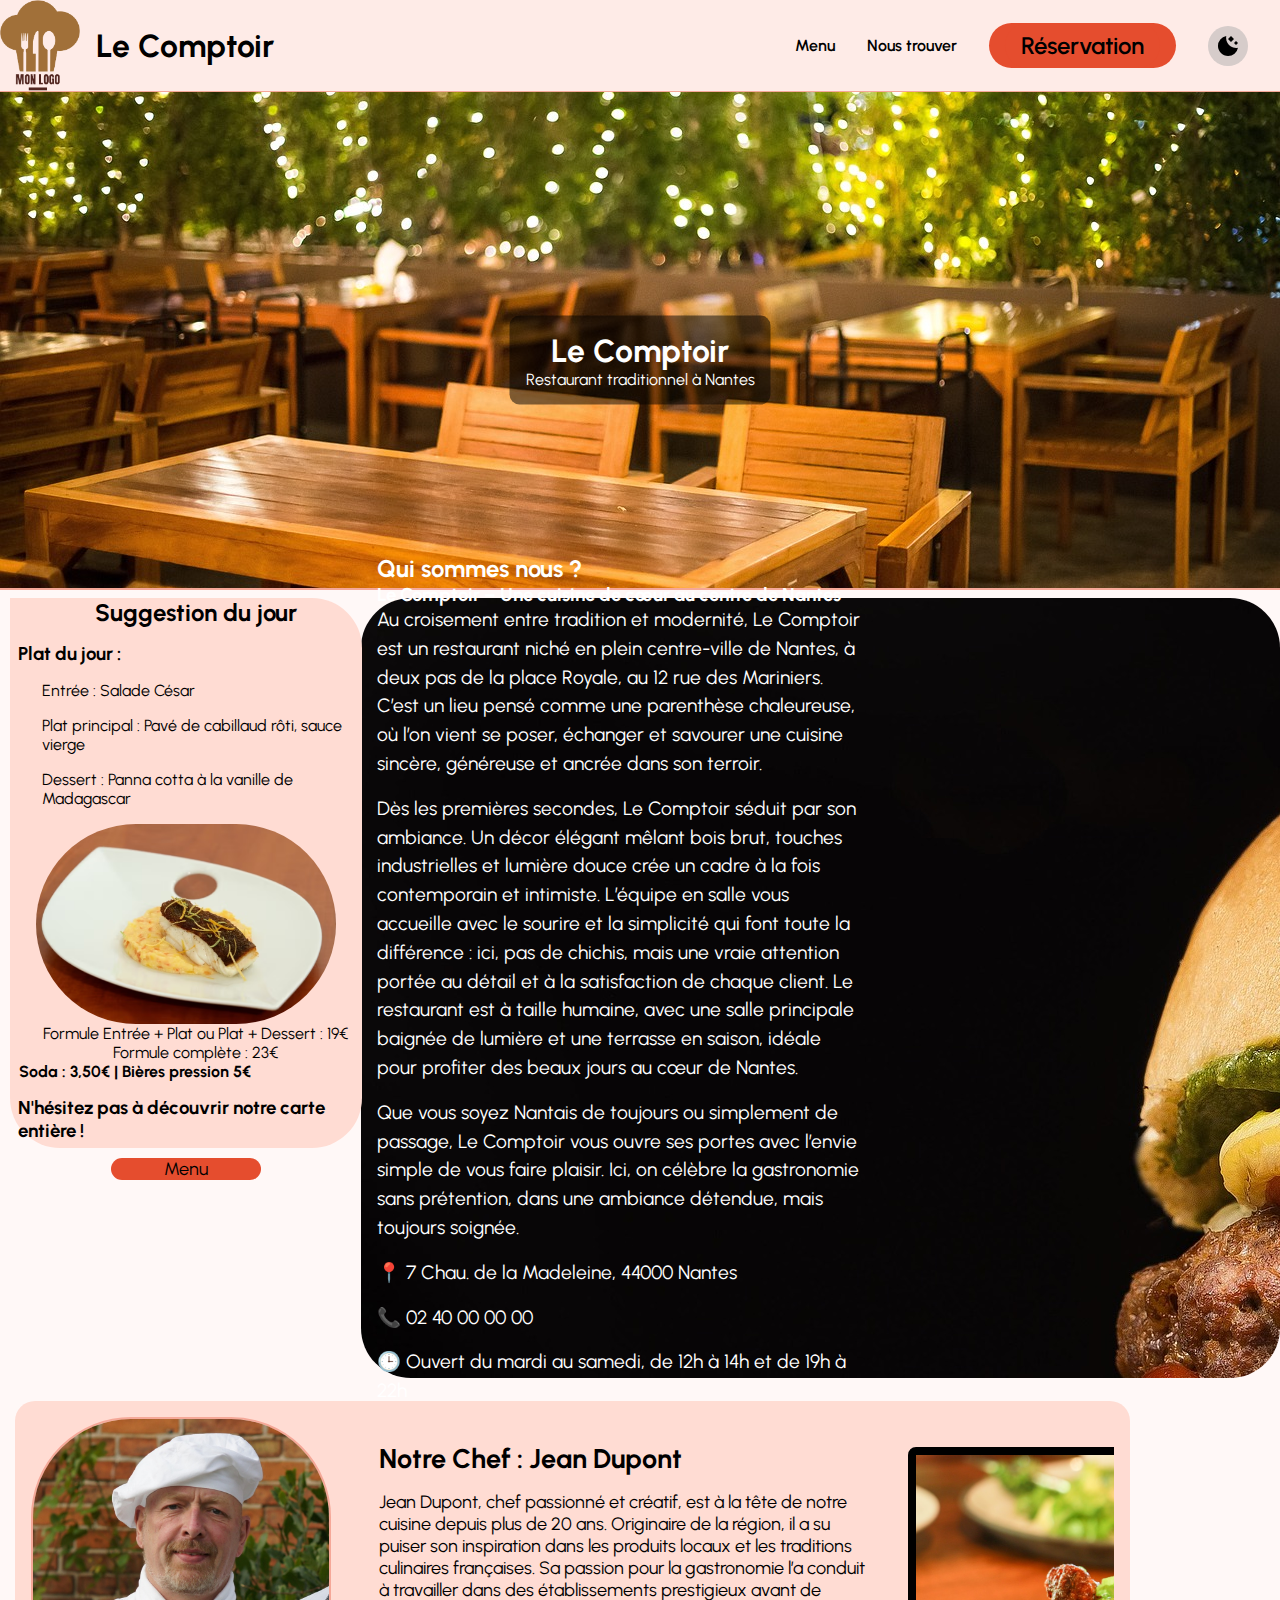
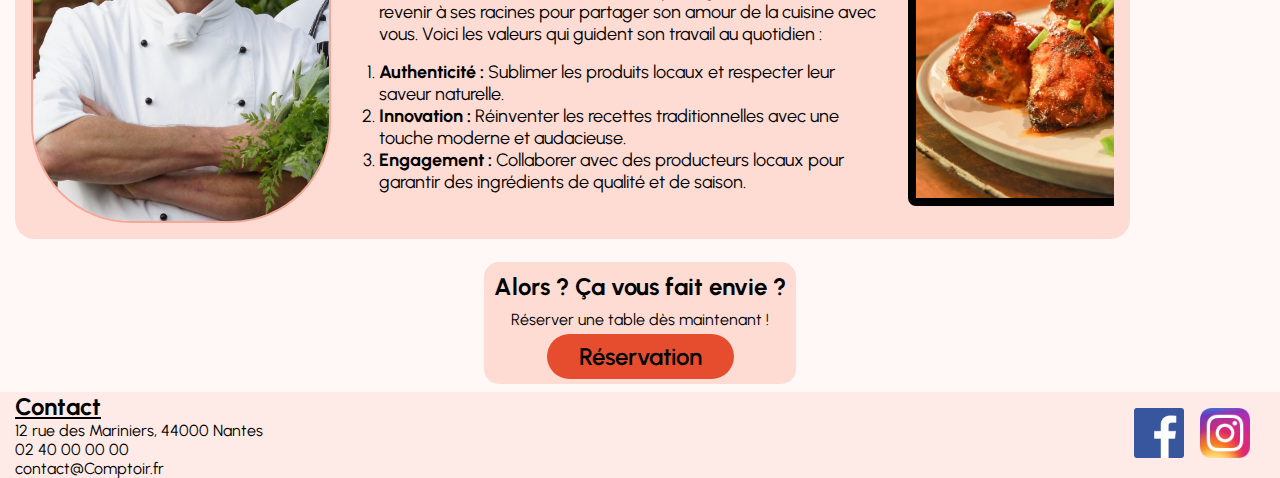
<file: index.html>
<!DOCTYPE html>
<html lang="fr">

<head>
    <meta charset="UTF-8">
    <link rel="stylesheet" href="./css/index_style.css">
    <script src="js/darkmode.js" defer></script>
    <link rel="preconnect" href="https://fonts.googleapis.com">
    <link rel="preconnect" href="https://fonts.gstatic.com" crossorigin>
    <link href="https://fonts.googleapis.com/css2?family=Urbanist:ital,wght@0,100..900;1,100..900&display=swap"
        rel="stylesheet">

    <meta name="viewport" content="width=device-width, initial-scale=1.0">
    <title>Index- Le Comptoir</title>
</head>

<body>
    <div class="grid">
        <header>
            <div class="navbar">
                <div class="burger" id="burger">&#9776;</div> <!-- Icône burger -->
                <ul class="nav-list" id="nav-list">
                    <!-- Éléments alignés à gauche -->
                    <li class="nav-items nav-left">
                        <a href="index.html"> <img alt="logo_resto" class="logo" src="img/logo.png" /></a>
                    </li>
                    <li class="nav-items nav-left">
                        <h1><a href="index.html">Le Comptoir</a></h1>
                    </li>
        
                    <!-- Éléments alignés à droite -->
                    <li class="nav-items">
                        <a href="menu.html">Menu</a>
                    </li>
                    <li class="nav-items">
                        <a href="find.html">Nous trouver</a>
                    </li>
                    <li class="nav-items">
                        <button class="btn-resa"><a href="resa.html">Réservation</a></button>
                    </li>
                    <li class="nav-items">
                        <button class="theme_switch" id="theme_switch">
                            <svg xmlns="http://www.w3.org/2000/svg" height="24px" viewBox="0 -960 960 960" width="24px" fill="#000000"><path d="M600-640 480-760l120-120 120 120-120 120Zm200 120-80-80 80-80 80 80-80 80ZM483-80q-84 0-157.5-32t-128-86.5Q143-253 111-326.5T79-484q0-146 93-257.5T409-880q-18 99 11 193.5T520-521q71 71 165.5 100T879-410q-26 144-138 237T483-80Z"/></svg>
                            <svg xmlns="http://www.w3.org/2000/svg" height="24px" viewBox="0 -960 960 960" width="24px" fill="#000000"><path d="M480-280q-83 0-141.5-58.5T280-480q0-83 58.5-141.5T480-680q83 0 141.5 58.5T680-480q0 83-58.5 141.5T480-280ZM200-440H40v-80h160v80Zm720 0H760v-80h160v80ZM440-760v-160h80v160h-80Zm0 720v-160h80v160h-80ZM256-650l-101-97 57-59 96 100-52 56Zm492 496-97-101 53-55 101 97-57 59Zm-98-550 97-101 59 57-100 96-56-52ZM154-212l101-97 55 53-97 101-59-57Z"/></svg>
                        </button>
                    </li>
                </ul>
            </div>
        
            <!-- Image de présentation du resto -->
            <div class="Image-Resto">
                <img alt="img-rest" class="img-resto" src="img/resto.jpg" />
                <div class="resto-text">
                    <h1>Le Comptoir</h1>
                    <p>Restaurant traditionnel à Nantes</p>
                </div>
            </div>
        </header>

        <main>
            <!-- Présentation (sur la droite) -->
            <h2>Qui sommes nous ?</h2>
            <h3>Le Comptoir – Une cuisine de cœur au centre de Nantes</h3>
            <p>Au croisement entre tradition et modernité, Le Comptoir est un restaurant niché en plein centre-ville de
                Nantes, à deux pas de la place Royale, au 12 rue des Mariniers. C’est un lieu pensé comme une parenthèse
                chaleureuse, où l’on vient se poser, échanger et savourer une cuisine sincère, généreuse et ancrée dans
                son terroir.</p>
            <p>Dès les premières secondes, Le Comptoir séduit par son ambiance. Un décor élégant mêlant bois brut,
                touches industrielles et lumière douce crée un cadre à la fois contemporain et intimiste. L’équipe en
                salle vous accueille avec le sourire et la simplicité qui font toute la différence : ici, pas de
                chichis, mais une vraie attention portée au détail et à la satisfaction de chaque client. Le restaurant
                est à taille humaine, avec une salle principale baignée de lumière et une terrasse en saison, idéale
                pour profiter des beaux jours au cœur de Nantes.</p>
            <p>Que vous soyez Nantais de toujours ou simplement de passage, Le Comptoir vous ouvre ses portes avec
                l’envie simple de vous faire plaisir. Ici, on célèbre la gastronomie sans prétention, dans une ambiance
                détendue, mais toujours soignée.</p>
            <p>📍 7 Chau. de la Madeleine, 44000 Nantes</p>
            <p>📞 02 40 00 00 00</p>
            <p>🕒 Ouvert du mardi au samedi, de 12h à 14h et de 19h à 22h</p>
        </main>

        <!-- Section suggestion du jour (à gauche) -->
        <div class="aside">
            <h2>Suggestion du jour</h2>
            <h3>Plat du jour :</h3>
            <ul>
                <li>Entrée : Salade César</li>
                <li>Plat principal : Pavé de cabillaud rôti, sauce vierge</li>
                <li>Dessert : Panna cotta à la vanille de Madagascar</li>
            </ul>
            <img alt="img_poisson" class="img_cabi" src="img/cabilllaut.png" />
            <p>Formule Entrée + Plat ou Plat + Dessert : 19€</p>
            <p>Formule complète : 23€</p>
            <h4>Soda : 3,50€ | Bières pression 5€</h4>
            <h3>N'hésitez pas à découvrir notre
                carte entière !</h3>
            <button class="btn-menu"><a href="menu.html">Menu</a></button>
            </div>

        <div class="chef">
            <!-- Section présentation du chef -->
            <img alt="img_chef" class="img-chef" src="img/chef.jpg" />
            <div class="chef-content">
                <h2>Notre Chef : Jean Dupont</h2>
                <p>Jean Dupont, chef passionné et créatif, est à la tête de notre cuisine depuis plus de 20 ans.
                    Originaire de la région, il a su puiser son inspiration dans les produits locaux et les traditions
                    culinaires françaises. Sa passion pour la gastronomie l’a conduit à travailler dans des
                    établissements prestigieux avant de revenir à ses racines pour partager son amour de la cuisine avec
                    vous. Voici les valeurs qui guident son travail au quotidien :</p>
                <ol>
                    <li><strong>Authenticité :</strong> Sublimer les produits locaux et respecter leur saveur naturelle.
                    </li>
                    <li><strong>Innovation :</strong> Réinventer les recettes traditionnelles avec une touche moderne et
                        audacieuse.</li>
                    <li><strong>Engagement :</strong> Collaborer avec des producteurs locaux pour garantir des
                        ingrédients de qualité et de saison.</li>
                </ol>
            </div>

            <!-- Slider photos repas -->
            <div id="slider">
                <figure>
                    <img alt="img_poulet" class="img_bouffe" src="img/poulet_slide.jpg" />
                    <img alt="img_boeuf" class="img_bouffe" src="img/boeuf_slide.jpg" />
                    <img alt="img_burger" class="img_bouffe" src="img/burger_slide.jpg" />
                    <img alt="img_pain" class="img_bouffe" src="img/pain_slide.jpg" />
                    <img alt="img_poulet" class="img_bouffe" src="img/poulet_slide.jpg" />
                </figure>
            </div>
        </div>


        <div class="envie">
            <h2> Alors ? Ça vous fait envie ?</h2>
            <p> Réserver une table dès maintenant !</p>
            <button class="btn-resa"><a href="resa.html">Réservation</a></button>

        </div>

        <!-- Footer -->
        <footer>
            <div class="foot-left">
                <h2 style="text-decoration: underline;"> Contact</h2>
                <p>12 rue des Mariniers, 44000 Nantes</p>
                <p>02 40 00 00 00</p>
                <p>contact@Comptoir.fr</p>
            </div>
            <div class="foot-right">
                <!-- Lien vers les réseaux sociaux (ouvre une nouvelle page) -->
                <ul class="social-media">
                    <li><a href="https://www.facebook.com/" target="_blank"><img alt="logo_fb" class="logo_social"
                                src="img/facebook.png" /></a></li>
                    <li><a href="https://www.instagram.com/" target="_blank"><img alt="logo_insta" class="logo_social"
                                src="img/instagram.png" /></a></li>
                </ul>
            </div>
        </footer>
    </div>
    <!-- Appel scripts JS pour la NavBar responsive -->
<script src="js/script.js"></script>
</body>
<!--Test Github-->
</html>
</file>
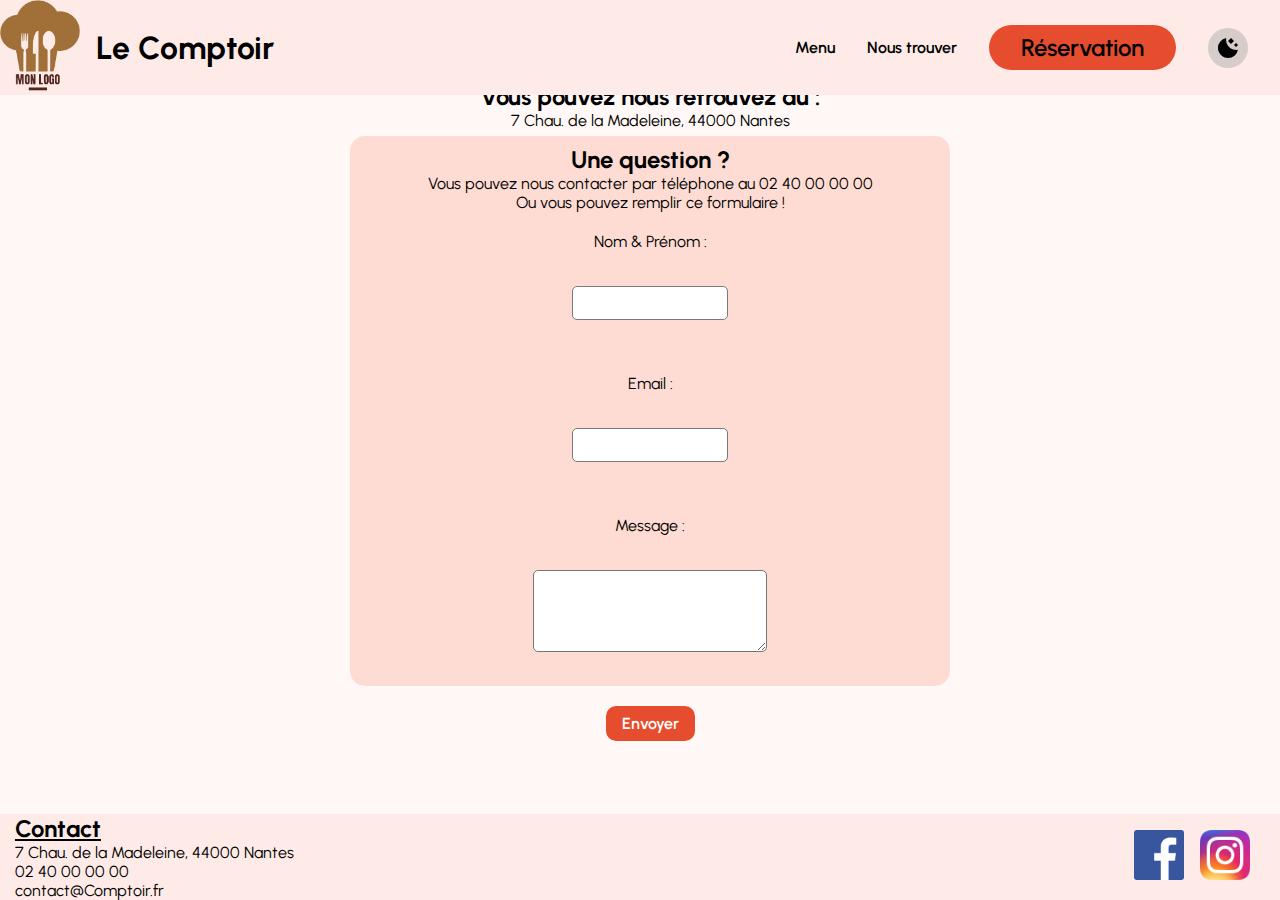
<file: find.html>
<!DOCTYPE html>
<html lang="fr">

<head>
    <meta charset="UTF-8">
    <link rel="stylesheet" href="./css/find_style.css">
    <script src="js/darkmode.js" defer></script>
    <link rel="preconnect" href="https://fonts.googleapis.com">
    <link rel="preconnect" href="https://fonts.gstatic.com" crossorigin>
    <link href="https://fonts.googleapis.com/css2?family=Urbanist:ital,wght@0,100..900;1,100..900&display=swap"
        rel="stylesheet">
    <meta name="viewport" content="width=device-width, initial-scale=1.0">
    <title>Nous trouver</title>
</head>

<body>
    <div class="grid">
        <header>
            <div class="navbar">
                <div class="burger" id="burger">&#9776;</div> <!-- Icône burger -->
                <ul class="nav-list" id="nav-list">
                    <!-- Éléments alignés à gauche -->
                    <li class="nav-items nav-left">
                        <a href="index.html"> <img alt="logo_resto" class="logo" src="img/logo.png" /></a>
                    </li>
                    <li class="nav-items nav-left">
                        <h1><a href="index.html">Le Comptoir</a></h1>
                    </li>

                    <!-- Éléments alignés à droite -->
                    <li class="nav-items">
                        <a href="menu.html">Menu</a>
                    </li>
                    <li class="nav-items">
                        <a href="find.html">Nous trouver</a>
                    </li>
                    <li class="nav-items">
                        <button class="btn-resa"><a href="resa.html">Réservation</a></button>
                    </li>
                    <li class="nav-items">
                        <button class="theme_switch" id="theme_switch">
                            <svg xmlns="http://www.w3.org/2000/svg" height="24px" viewBox="0 -960 960 960" width="24px" fill="#000000"><path d="M600-640 480-760l120-120 120 120-120 120Zm200 120-80-80 80-80 80 80-80 80ZM483-80q-84 0-157.5-32t-128-86.5Q143-253 111-326.5T79-484q0-146 93-257.5T409-880q-18 99 11 193.5T520-521q71 71 165.5 100T879-410q-26 144-138 237T483-80Z"/></svg>
                            <svg xmlns="http://www.w3.org/2000/svg" height="24px" viewBox="0 -960 960 960" width="24px" fill="#000000"><path d="M480-280q-83 0-141.5-58.5T280-480q0-83 58.5-141.5T480-680q83 0 141.5 58.5T680-480q0 83-58.5 141.5T480-280ZM200-440H40v-80h160v80Zm720 0H760v-80h160v80ZM440-760v-160h80v160h-80Zm0 720v-160h80v160h-80ZM256-650l-101-97 57-59 96 100-52 56Zm492 496-97-101 53-55 101 97-57 59Zm-98-550 97-101 59 57-100 96-56-52ZM154-212l101-97 55 53-97 101-59-57Z"/></svg>
                        </button>
                    </li>
                </ul>
            </div>
        </header>

        <main>
            <h1>Vous nous chercher ? </h1>
        </main>

        <div class="txt">
            <!-- Contact + formulaire question (à gauche) -->
            <h2>Vous pouvez nous retrouvez au :</h2>
            <p>7 Chau. de la Madeleine, 44000 Nantes</p>
            <h2 style="margin-top: 15px;">Une question ?</h2>
            <p>Vous pouvez nous contacter par téléphone au 02 40 00 00 00</p>
            <p>Ou vous pouvez remplir ce formulaire !</p>

            <form id="contact-form" autocomplete="on">
                <label for="name">Nom & Prénom :</label><br>
                <input type="text" id="name" name="name"><br><br>

                <label for="email">Email :</label><br>
                <input type="email" id="email" name="email"><br><br>

                <label for="message">Message :</label><br>
                <textarea id="message" name="message" rows="4" cols="50"></textarea><br><br>

                <input type="submit" value="Envoyer" id="submit">
            </form>

        </div>

        <div class="map">
            <!-- Carte Google Maps (à droite) -->
            <iframe
                src="https://www.google.com/maps/embed?pb=!1m18!1m12!1m3!1d2624.999123982679!2d-1.5586266849620987!3d47.21837197918468!2m3!1f0!2f0!3f0!3m2!1i1024!2i768!4f13.1!3m3!1m2!1s0x4805c6a8b8e9b5b7%3A0x4c9a6e5c8e5c8e5c!2s7%20Chau.%20de%20la%20Madeleine%2C%2044000%20Nantes!5e0!3m2!1sfr!2sfr!4v1631234567890"
                width="600" height="450" style="border-radius: 15px; border: 0;">
            </iframe>
        </div>



        <footer>
            <div class="foot-left">
                <h2 style="text-decoration: underline;"> Contact</h2>
                <p>7 Chau. de la Madeleine, 44000 Nantes</p>
                <p>02 40 00 00 00</p>
                <p>contact@Comptoir.fr</p>
            </div>
            <div class="foot-right">
                <ul class="social-media">
                    <li><a href="https://www.facebook.com/" target="_blank"><img alt="logo_fb" class="logo_social"
                                src="img/facebook.png" /></a></li>
                    <li><a href="https://www.instagram.com/" target="_blank"><img alt="logo_insta" class="logo_social"
                                src="img/instagram.png" /></a></li>
                </ul>
            </div>
        </footer>
    </div>
        <!-- Appel scripts JS pour la NavBar responsive -->
        <script src="js/script.js"></script>
</body>

</html>
</file>
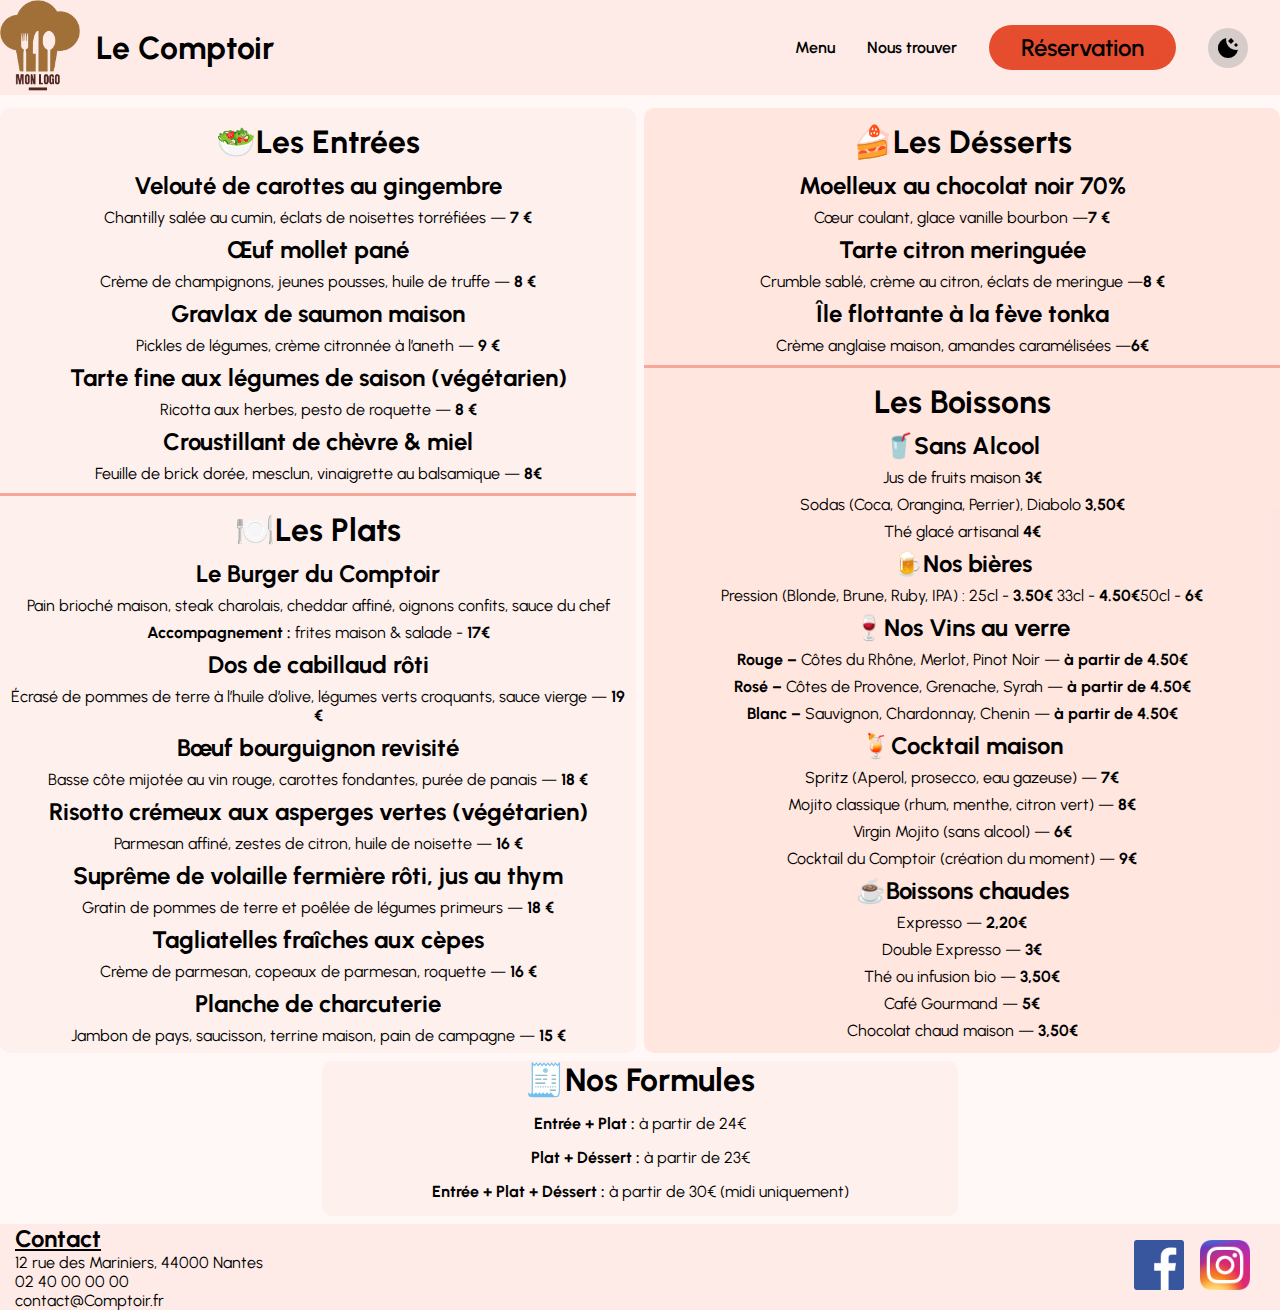
<file: menu.html>
<!DOCTYPE html>
<html lang="fr">

<head>
    <meta charset="UTF-8">
    <link rel="stylesheet" href="./css/menu_style.css">
    <script src="js/darkmode.js" defer></script>
    <link rel="preconnect" href="https://fonts.googleapis.com">
    <link rel="preconnect" href="https://fonts.gstatic.com" crossorigin>
    <link href="https://fonts.googleapis.com/css2?family=Urbanist:ital,wght@0,100..900;1,100..900&display=swap"
        rel="stylesheet">
    <meta name="viewport" content="width=device-width, initial-scale=1.0">
    <title>Menu</title>
</head>

<body>
    <div class="grid">
        <header>
            <div class="navbar">
                <div class="burger" id="burger">&#9776;</div> <!-- Icône burger -->
                <ul class="nav-list" id="nav-list">
                    <!-- Éléments alignés à gauche -->
                    <li class="nav-items nav-left">
                        <a href="index.html"> <img alt="logo_resto" class="logo" src="img/logo.png" /></a>
                    </li>
                    <li class="nav-items nav-left">
                        <h1><a href="index.html">Le Comptoir</a></h1>
                    </li>

                    <!-- Éléments alignés à droite -->
                    <li class="nav-items">
                        <a href="menu.html">Menu</a>
                    </li>
                    <li class="nav-items">
                        <a href="find.html">Nous trouver</a>
                    </li>
                    <li class="nav-items">
                        <button class="btn-resa"><a href="resa.html">Réservation</a></button>
                    </li>
                    <li class="nav-items">
                        <button class="theme_switch" id="theme_switch">
                            <svg xmlns="http://www.w3.org/2000/svg" height="24px" viewBox="0 -960 960 960" width="24px"
                                fill="#000000">
                                <path
                                    d="M600-640 480-760l120-120 120 120-120 120Zm200 120-80-80 80-80 80 80-80 80ZM483-80q-84 0-157.5-32t-128-86.5Q143-253 111-326.5T79-484q0-146 93-257.5T409-880q-18 99 11 193.5T520-521q71 71 165.5 100T879-410q-26 144-138 237T483-80Z" />
                            </svg>
                            <svg xmlns="http://www.w3.org/2000/svg" height="24px" viewBox="0 -960 960 960" width="24px"
                                fill="#000000">
                                <path
                                    d="M480-280q-83 0-141.5-58.5T280-480q0-83 58.5-141.5T480-680q83 0 141.5 58.5T680-480q0 83-58.5 141.5T480-280ZM200-440H40v-80h160v80Zm720 0H760v-80h160v80ZM440-760v-160h80v160h-80Zm0 720v-160h80v160h-80ZM256-650l-101-97 57-59 96 100-52 56Zm492 496-97-101 53-55 101 97-57 59Zm-98-550 97-101 59 57-100 96-56-52ZM154-212l101-97 55 53-97 101-59-57Z" />
                            </svg>
                        </button>
                    </li>
                </ul>
            </div>
        </header>

        <div class="menu1">
            <h1>🥗Les Entrées</h1>
            <h2>Velouté de carottes au gingembre</h2>
            <p>Chantilly salée au cumin, éclats de noisettes torréfiées — <b>7 €</b></p>
            <h2>Œuf mollet pané</h2>
            <p>Crème de champignons, jeunes pousses, huile de truffe — <b>8 €</b></p>
            <h2>Gravlax de saumon maison</h2>
            <p>Pickles de légumes, crème citronnée à l’aneth — <b>9 €</b></p>
            <h2>Tarte fine aux légumes de saison (végétarien)</h2>
            <p>Ricotta aux herbes, pesto de roquette — <b>8 €</b></p>
            <h2>Croustillant de chèvre & miel</h2>
            <p>Feuille de brick dorée, mesclun, vinaigrette au balsamique — <b>8€</b></p>

            <hr />

            <h1>🍽️Les Plats</h1>
            <h2>Le Burger du Comptoir</h2>
            <p>Pain brioché maison, steak charolais, cheddar affiné, oignons confits, sauce du chef</p>
            <p><b>Accompagnement :</b> frites maison & salade - <b>17€</b></p>
            <h2>Dos de cabillaud rôti</h2>
            <p>Écrasé de pommes de terre à l’huile d’olive, légumes verts croquants, sauce vierge — <b>19 €</b></p>
            <h2>Bœuf bourguignon revisité</h2>
            <p>Basse côte mijotée au vin rouge, carottes fondantes, purée de panais — <b>18 €</b></p>
            <h2>Risotto crémeux aux asperges vertes (végétarien)</h2>
            <p>Parmesan affiné, zestes de citron, huile de noisette — <b>16 €</b></p>
            <h2>Suprême de volaille fermière rôti, jus au thym</h2>
            <p>Gratin de pommes de terre et poêlée de légumes primeurs — <b>18 €</b></p>
            <h2>Tagliatelles fraîches aux cèpes</h2>
            <p>Crème de parmesan, copeaux de parmesan, roquette — <b>16 €</b></p>
            <h2>Planche de charcuterie</h2>
            <p>Jambon de pays, saucisson, terrine maison, pain de campagne — <b>15 €</b></p>

        </div>


        <div class="menu2">
            <h1>🍰Les Désserts</h1>
            <h2>Moelleux au chocolat noir 70%</h2>
            <p>Cœur coulant, glace vanille bourbon —<b>7 €</b></p>
            <h2>Tarte citron meringuée</h2>
            <p>Crumble sablé, crème au citron, éclats de meringue —<b>8 €</b></p>
            <h2>Île flottante à la fève tonka</h2>
            <p>Crème anglaise maison, amandes caramélisées —<b>6€</b></p>


            <hr />

            <h1>Les Boissons</h1>
            <h2>🥤Sans Alcool</h2>
            <p>Jus de fruits maison <b>3€</b> </p>
            <p>Sodas (Coca, Orangina, Perrier), Diabolo <b>3,50€</b></p>
            <p>Thé glacé artisanal <b>4€</b></p>
            <h2>🍺Nos bières</h2>
            <p>Pression (Blonde, Brune, Ruby, IPA) : 25cl -<b> 3.50€ </b> 33cl - <b> 4.50€</b>50cl - <b>6€</b></p>
            <h2>🍷Nos Vins au verre</h2>
            <p><b>Rouge –</b> Côtes du Rhône, Merlot, Pinot Noir —<b> à partir de 4.50€</b></p>
            <p><b>Rosé –</b> Côtes de Provence, Grenache, Syrah —<b> à partir de 4.50€</b></p>
            <p><b>Blanc –</b> Sauvignon, Chardonnay, Chenin —<b> à partir de 4.50€</b></p>
            <h2>🍹Cocktail maison</h2>
            <p>Spritz (Aperol, prosecco, eau gazeuse) — <b> 7€</b></p>
            <p>Mojito classique (rhum, menthe, citron vert) — <b> 8€</b></p>
            <p>Virgin Mojito (sans alcool) — <b> 6€</b></p>
            <p>Cocktail du Comptoir (création du moment) — <b>9€</b></p>
            <h2>☕Boissons chaudes</h2>
            <p>Expresso — <b>2,20€</b></p>
            <p>Double Expresso — <b>3€</b></p>
            <p>Thé ou infusion bio — <b>3,50€</b></p>
            <p>Café Gourmand — <b> 5€</b></p>
            <p>Chocolat chaud maison — <b>3,50€</b></p>
        </div>

        <div class="form">
            <h1>🧾Nos Formules</h1>
            <p><b>Entrée + Plat :</b> à partir de 24€</p>
            <p><b>Plat + Déssert :</b> à partir de 23€</p>
            <p><b>Entrée + Plat + Déssert :</b> à partir de 30€ (midi uniquement)</p>

        </div>

        <footer>
            <div class="foot-left">
                <h2 style="text-decoration: underline;"> Contact</h2>
                <p>12 rue des Mariniers, 44000 Nantes</p>
                <p>02 40 00 00 00</p>
                <p>contact@Comptoir.fr</p>
            </div>
            <div class="foot-right">
                <ul class="social-media">
                    <li><a href="https://www.facebook.com/" target="_blank"><img alt="logo_fb" class="logo_social"
                                src="img/facebook.png" /></a></li>
                    <li><a href="https://www.instagram.com/" target="_blank"><img alt="logo_insta" class="logo_social"
                                src="img/instagram.png" /></a></li>
                </ul>
            </div>
        </footer>
    </div>
    <!-- Appel scripts JS pour la NavBar responsive -->
    <script src="js/script.js"></script>
</body>

</html>
</file>
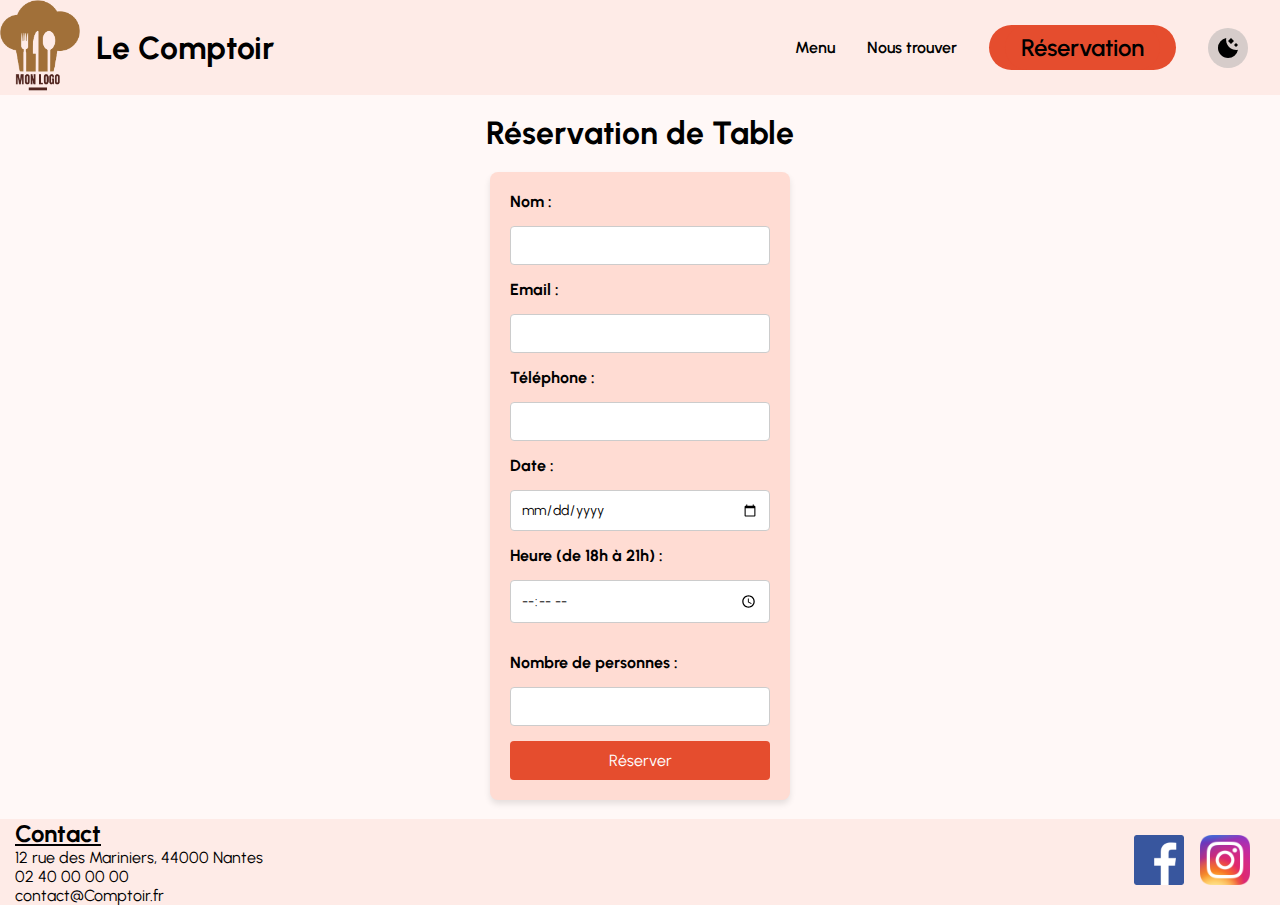
<file: resa.html>
<!DOCTYPE html>
<html lang="fr">

<head>
    <meta charset="UTF-8">
    <link rel="stylesheet" href="./css/resa_style.css">
    <script src="js/darkmode.js" defer></script>
    <meta name="viewport" content="width=device-width, initial-scale=1.0">
    <link rel="preconnect" href="https://fonts.googleapis.com">
    <link rel="preconnect" href="https://fonts.gstatic.com" crossorigin>
    <link href="https://fonts.googleapis.com/css2?family=Urbanist:ital,wght@0,100..900;1,100..900&display=swap"
        rel="stylesheet">
    <title>Réservation</title>
</head>

<body>
    <div class="grid">
        <header>
            <!-- NavBar -->
            <div class='navbar'>
                <div class="burger" id="burger">&#9776;</div> <!-- Icône burger -->
                <ul class="nav-list" id="nav-list">
                    <!-- Éléments alignés à gauche -->
                    <li class="nav-items nav-left">
                        <a href="index.html"> <img alt="logo_resto" class="logo" src="img/logo.png" /></a>
                    </li>
                    <li class="nav-items nav-left">
                        <h1><a href="index.html">Le Comptoir</a></h1>
                    </li>

                    <!-- Éléments alignés à droite -->
                    <li class="nav-items">
                        <a href="menu.html">Menu</a>
                    </li>
                    <li class="nav-items">
                        <a href="find.html">Nous trouver</a>
                    </li>
                    <li class="nav-items">
                        <button class="btn-resa"><a href="resa.html">Réservation</a></button>
                    </li>
                    <li class="nav-items">
                        <button class="theme_switch" id="theme_switch">
                            <svg xmlns="http://www.w3.org/2000/svg" height="24px" viewBox="0 -960 960 960" width="24px" fill="#000000"><path d="M600-640 480-760l120-120 120 120-120 120Zm200 120-80-80 80-80 80 80-80 80ZM483-80q-84 0-157.5-32t-128-86.5Q143-253 111-326.5T79-484q0-146 93-257.5T409-880q-18 99 11 193.5T520-521q71 71 165.5 100T879-410q-26 144-138 237T483-80Z"/></svg>
                            <svg xmlns="http://www.w3.org/2000/svg" height="24px" viewBox="0 -960 960 960" width="24px" fill="#000000"><path d="M480-280q-83 0-141.5-58.5T280-480q0-83 58.5-141.5T480-680q83 0 141.5 58.5T680-480q0 83-58.5 141.5T480-280ZM200-440H40v-80h160v80Zm720 0H760v-80h160v80ZM440-760v-160h80v160h-80Zm0 720v-160h80v160h-80ZM256-650l-101-97 57-59 96 100-52 56Zm492 496-97-101 53-55 101 97-57 59Zm-98-550 97-101 59 57-100 96-56-52ZM154-212l101-97 55 53-97 101-59-57Z"/></svg>
                        </button>
                    </li>
                </ul>
            </div>
        </header>

        <main>
            <!-- Formulaire de réservation-->
            <h1>Réservation de Table</h1>
            <form class="reservation-form" id="resa-form"> 
                <label for="name">Nom :</label>
                <input type="text" id="name" name="name" required>

                <label for="email">Email :</label>
                <input type="email" id="email" name="email" required>

                <label for="phone">Téléphone :</label>
                <input type="tel" id="phone" name="phone" required>

                <label for="date">Date :</label>
                <input type="date" id="date" name="date" required>

                <label for="time">Heure (de 18h à 21h) :</label>
                <input id="time" type="time" name="time" min="18:00" max="21:00" required />
                <span class="validite"></span>

                <label for="guests">Nombre de personnes :</label>
                <input type="number" id="guests" name="guests" min="1" required>

                <button type="submit" id="submit">Réserver</button>
            </form>

        </main>

        <footer>
            <div class="foot-left">
                <h2 style="text-decoration: underline;"> Contact</h2>
                <p>12 rue des Mariniers, 44000 Nantes</p>
                <p>02 40 00 00 00</p>
                <p>contact@Comptoir.fr</p>
            </div>
            <div class="foot-right">
                <ul class="social-media">
                    <li><a href="https://www.facebook.com/" target="_blank"><img alt="logo_fb" class="logo_social"
                                src="img/facebook.png" /></a></li>
                    <li><a href="https://www.instagram.com/" target="_blank"><img alt="logo_insta" class="logo_social"
                                src="img/instagram.png" /></a></li>
                </ul>
            </div>
        </footer>
    </div>
    <!-- Appel du fichier JS pour pop-up-->
    <script src="js/script.js"></script>
</body>

</html>
</file>
<file: css/index_style.css>
* {
    margin: 0;
    padding: 0;
    max-width: 100vw;
    box-sizing: border-box;
    font-family: "Urbanist", sans-serif;
}

:root{
    --base_color:#FFF8F7;
    --variant_color:#FEEBE7;
    --color_second_variant:#FFDCD3;
    --color_text: black;
    --color_btn: #E54D2E;
    --color_hover:#EC8E7B;
    --color_bordure:#F5A898;
    --color_noir_trans:rgba(173, 173, 173, 0.5);
}

.dark_mode{
    --base_color:#1F1513;
    --variant_color:#4E1511;
    --color_second_variant:#5E1C16;
    --color_text: white;
    --color_btn: #E54D2E;
    --color_hover:#EC8E7B;
    --color_bordure:#853A2D;
    --color_noir_trans:rgba(0, 0, 0, 0.5);
}


/* GLOBAL: pour toutes les images */
img {
    max-width: 100%;
    height: auto;
    display: block;
}

body {
    background-color: var(--base_color);
    padding-top: 90px;
    overflow-x: hidden; /* Empêche le scroll horizontal */
}

.grid {
    display: grid;
    gap: 0.5rem;
    grid-template-rows: auto 1fr auto; /* Le contenu principal (1fr) prend tout l'espace disponible */
    grid-template-areas:
        'header header header'
        'sidebar main main'
        'chef chef chef'
        'envie envie envie'
        'footer footer footer';
    min-height: 100vh; /* La grille occupe toute la hauteur de la fenêtre */
}

/*Header + Navbar*/
header {
    grid-area: header;
    background-color: var(--variant_color);
    text-align: center;
    position: static;
    width: 100%;
    margin: 0;
}

.logo {
    width: 80px;
    height: auto;
}


header a, header img {

   background-color: var(--variant_color);
}


.nav-list {
    font-style: normal;
    font-weight: 600;
    font-size: 1rem;
    background-color: var(--variant_color);
    display: flex;
    justify-content: flex-end;
    align-items: center;
    font-variation-settings: "wdth" 100;
    list-style: none;
    position: fixed; /* Change la position en fixed */
    top: 0; /* Fixe la navbar en haut de la page */
    left: 0; /* Fixe la navbar au bord gauche */
    width: 100%; /* S'assure que la navbar occupe toute la largeur */
    z-index: 1000; /* Assure que la navbar reste au-dessus des autres éléments */
}

.nav-items {
    list-style: none;
    margin-right: 2rem;

}

.nav-left {
    margin-right: 1rem; /* Ajoute un espace entre les éléments de gauche */
}

.nav-items:nth-child(3) {
    margin-left: auto; /* Pousse les éléments suivants à droite */
}

.nav-items a {
    text-decoration: none;
    color: var(--color_text);

}

.nav-items a:hover {
    color: var(--color_hover); /* Change la couleur au survol */
}


.btn-resa, .btn-resa a {
    color: var(--color_text);
    font-weight: 600;
    font-size: 1.5rem;
    background-color: var(--color_btn);
    border: none;
    outline: none;
    border-radius: 40px;
    padding: 0.5rem 1rem;
    cursor: pointer;
}

.btn-resa:hover, .btn-resa a:hover {
    color: var(--color_text);
    background-color: var(--color_hover); /* Change la couleur au survol */
}


#theme_switch{
    max-height: 50px;
    max-width: 50px;
    padding: 0.5rem;
    border-radius: 50%;
    background-color: var(--color_noir_trans);
    border: none ;
    display: flex;
    justify-content: center; /* Centre le contenu horizontalement */
    align-items: center; /* Centre le contenu verticalement */
}

#theme_switch svg:last-child {
    display: none; /* Cache le soleil par défaut */
}

.dark_mode #theme_switch svg:first-child {
    display: none; /* Cache la lune en mode sombre */
}

.dark_mode #theme_switch svg:last-child {
    display: block; /* Affiche le soleil en mode sombre */
    fill: var(--color_text);
}

.img-resto{
    width:100%;
    height: 500px;
    object-fit: cover; /* Ajuste l'image pour couvrir le conteneur sans déformer l'image */
    display: block; /* Évite les espaces indésirables en bas de l'image */
    border-bottom: var(--color_bordure) solid 2px; /* Bordure inférieure de 5px */
    border-top: var(--color_bordure) solid 2px; /* Bordure supérieure de 5px */
}

.resto-text{
    position: absolute; /* Positionne le texte par-dessus l'image */
    top: 40%; /* Centre verticalement */
    left: 50%; /* Centre horizontalement */
    transform: translate(-50%, -50%); /* Centre parfaitement le texte */
    color: white; /* Texte blanc pour le contraste */
    text-align: center; /* Centre le texte */
    padding: 1rem; /* Ajoute un peu d'espace autour du texte */
    border-radius: 10px; /* Arrondit les coins du fond */
    background-color: rgba(0, 0, 0, 0.5);; /* Fond noir semi-transparent */
}

/* Présentation (à droite)*/
main{
    grid-area: main;
    background-image: url('../img/hamburger.jpg');
    display: flex; /* Active Flexbox pour aligner les éléments */
    flex-direction: column; /* Aligne les éléments verticalement */
    justify-content: center; /* Centre les éléments verticalement */
    align-items: flex-start; /* Centre les éléments horizontalement */

    margin-left: auto; /* Pousse le main vers la droite */
    padding: 1rem; /* Ajoute un peu d'espace interne */
    max-width: 1200px; /* Limite la largeur maximale à 1200px */
    width: 100%; /* Permet au main de s'adapter à des écrans plus petits */
    border-radius: 50px;
    max-height: 780px;
}

main h2, main h3, main p {
    color: white;
    background-color: transparent;
}

main p {
    font-size: 1.2rem;
    line-height: 1.5;
    margin-bottom: 1rem; /* Ajoute un espacement entre les paragraphes */
    margin-right: 25rem; /* Ajoute un espacement à droite */
}

/* Apercu menu (à gauche) */

.aside{
    border-end-end-radius: 50px;
    border-end-start-radius: 50px;
    border-start-end-radius: 50px;
}



.aside, .aside h2, .aside p, .aside ul, .aside li, .aside h4, .aside img {
    grid-area: sidebar;
    display: flex; /* Active Flexbox pour aligner les éléments */
    flex-direction: column; /* Aligne les éléments verticalement */
    justify-content: flex-start ; /* Centre les éléments verticalement */
    color: var(--color_text);
    background-color: var(--color_second_variant);
    width: 100%;
    max-height: 550px;
    margin: 0 0.6rem;

}

.aside h2, .aside p {
    width: 100%;
    max-width: 540px;
    text-align: center;
    background-color: transparent;
}

.aside h3{
    margin-top: 0.8em;
    margin-left: 0.5rem; 
    max-width: fit-content;
    background-color: transparent;
}

.aside img{
    width: 100%;
    max-width: 300px;
    height: auto;
    border-radius: 100px;
    margin-left: auto; /* Pousse l'image vers la droite */
    margin-right: auto;
}


.aside h4 {
    width: 100%;
    max-width: 540px;
    background-color: transparent;
}

.aside ul {
    margin: 0.5rem 0; /* Supprime les marges par défaut */
    padding-left: 2rem; /* Décale la liste à droite pour l'aligner avec le texte */
    list-style-type: disc; /* Utilise des puces pour la liste */

}

.aside li {
    margin: 0.5rem 0; /* Ajoute un espacement vertical entre les éléments de la liste */
}   

.btn-menu, .btn-menu a{
    margin-top: 1rem; /* Ajoute un espacement au-dessus du bouton */
    color: var(--color_text);
    background-color: var(--color_btn);
    border: none;
    border-radius: 60px;
    width: 150px;
    max-height: auto;
    font-size: large;
    margin-left: auto; /* Pousse le bouton vers la droite */
    margin-right: auto; /* Pousse le bouton vers la droite */
    border: none;
    outline: none;
    cursor: pointer;
    text-decoration: none; /* Supprime le soulignement du lien */
}

.btn-menu:hover, .btn-menu a:hover {
    color: var(--color_text);
    font-size: large;
    background-color: var(--color_hover); /* Change la couleur au survol */
}

/* Presentation chef*/

.chef {
    grid-area: chef;
    display: flex; /* Active Flexbox pour aligner l'image et le texte horizontalement */
    flex-direction: row; /* Aligne les éléments en ligne (horizontalement) */
    align-items: flex-start; /* Aligne les éléments en haut du bloc */
    background-color: var(--color_second_variant);
    color: var(--color_text);
    padding: 1rem; /* Ajoute un peu d'espace interne */
    margin: 15px;
    border-radius: 20px;
    margin-right: 150px;
    gap: 2rem; /* Ajoute un espacement entre l'image et le texte */
}

.img-chef {
    width: 100%;
    max-width: 300px;
    height: auto;
    border-radius: 100px;
    border: var(--color_bordure) solid 2px;
    margin-right: 1rem;
}

.chef-content {
    display: flex;
    flex-direction: column; /* Aligne le texte verticalement */
    justify-content: flex-start; /* Aligne le texte en haut */
    gap: 1rem; /* Ajoute un espacement entre les éléments de texte */
    font-family: 'Roboto', sans-serif;
    font-size: large;
    max-width: 600px;
    margin-top: 25px;
}

/*Slider*/
.img_bouffe {
    width: 530px;
    height: auto;
    border-radius: 8px;
    border: black solid 8px;
}

div#slider {
    width: 530px;
    overflow: hidden;
    margin: 30px auto 0 auto;
}

div#slider figure {
    position: relative;
    width: 2650px; /* 5 images × 530px */
    margin: 0;
    padding: 0;
    font-size: 0;
    left: 0;
    animation: 20s slidy infinite;
    display: flex;
}

div#slider figure img {
    width: 530px;
    display: block;
}

/* Animation */
@keyframes slidy {
    0%   { left: 0px; }
    20%  { left: 0px; }
    25%  { left: -530px; }
    45%  { left: -530px; }
    50%  { left: -1060px; }
    70%  { left: -1060px; }
    75%  { left: -1590px; }
    95%  { left: -1590px; }
    100% { left: -2120px; }
}


/* Partie Envie*/
.envie, .envie h2, .envie p {
    grid-area: envie;
    color: var(--color_text);
    background-color: var(--color_second_variant);
    display: flex; /* Active Flexbox pour centrer les éléments */
    flex-direction: column; /* Aligne les éléments verticalement */
    justify-content: center; /* Centre les éléments verticalement */
    align-items: center; /* Centre les éléments horizontalement */
    padding: 0.3rem; /* Ajoute un peu d'espace interne */
    margin : 0 auto;
    text-align: center; /* Centre le texte */
    border-radius: 15px;
    
}

.envie a{
    text-decoration: none; 

}


/* Footer */
footer {
    grid-area: footer;
    display: flex; /* Active Flexbox pour aligner les éléments */
    justify-content: space-between; /* Espace entre les éléments */
    background-color: var(--variant_color);
    color: var(--color_text);
    position: relative;
    bottom: 0;
    width: 100%;
}

.foot-left {
    margin-right: auto; /* Pousse le texte vers la gauche */
    text-align: left; /* Aligne le texte à gauche */
    margin-left: 15px; /* Ajoute un espacement à gauche */
    gap: 1rem; /* Ajoute un espacement entre les éléments */
}

.foot-right, .foot-right ul {
    display: flex; /* Active Flexbox pour aligner les logos en ligne */
    gap: 1rem; /* Ajoute un espacement entre les logos */
    margin-left: auto; /* Pousse les logos vers la droite */
    list-style: none;
    margin-top: 8px;
    margin-right: 15px;
}


.logo_social{
    width: 50px;
    height: 50px;
}

.burger {
    display: none;
    font-size: 2rem;
    cursor: pointer;
    color: var(--color_text);
    position: fixed;
    top: 25px;
    right: 25px;
    z-index: 1100;
}

/*Parti Responsive*/

/* Tablettes */
@media screen and (max-width: 1024px) {
    .grid {
        grid-template-areas:
            'header'
            'main'
            'sidebar'
            'chef'
            'envie'
            'footer';
        grid-template-columns: 1fr;
    }

    .nav-list {
        flex-wrap: wrap;
        justify-content: center;
        padding: 0.5rem;
    }

    .nav-items {
        margin: 0.5rem;
    }

    main p {
        margin-right: 0;
    }

    .chef {
        flex-direction: column;
        align-items: center;
        margin-right: 0;
    }

    .chef-content {
        align-items: center;
        text-align: center;
    }

    div#slider {
        margin-right: 0;
    }

    .aside, .aside h2, .aside p {
        align-items: center;
    }
}

/* Mobiles */
@media screen and (max-width: 768px) {

    .grid {
        grid-template-areas:
            'header'
            'main'
            'sidebar'
            'chef'
            'envie'
            'footer';
        grid-template-columns: 1fr;
    }
/*Header / Nabar*/
    .nav-list {
        flex-direction: column;
        align-items: flex-end;
        padding-left: 1rem;
        height: 100%;
    }

    .burger {
        display: block;
        font-size: 2rem;
        cursor: pointer;
        z-index: 1100;
        background-color: var(--color_noir_trans); /*Fond un peu transparent pour voir le bouton burger*/
        border-radius: 10px;
        padding: 0.2rem;
    }

    .nav-list {
        display: none;
        flex-direction: column; /* Aligne les éléments verticalement */
        align-items: center; /* Centre les éléments horizontalement */
        justify-content: center; /* Centre les éléments verticalement */
        background-color: var(--variant_color); /* Fond de la navbar */
        position: fixed;
        top: 0;
        left: 0;
        width: 100%;
        height: 100%;
        padding: 1rem 0;
        z-index: 1000;
    }

    .nav-items{
        margin: 0.7rem 0; /* Ajoute un espacement autour de la liste */
    }

    .nav-items:nth-child(3) {
        margin-left: 0; /* Enlève le décalage vers la droite */
    }
    
    .nav-items a {
        text-align: center; /* Centre le texte horizontalement */
        width: 100%; /* S'assure que l'élément occupe toute la largeur */
        padding: 0.5rem 0; /* Ajoute un peu d'espace autour du texte */
        display: block; /* Transforme l'élément en bloc pour appliquer le centrage */
        color: var(--color_text); /* Couleur du texte */
        text-decoration: none; /* Supprime le soulignement */
    }


    .nav-list.active {
        display: flex;
    }

    main {
        padding: 1rem;
        text-align: center; /* Centre le texte */
        align-items: center;
    }

    .aside, .chef, .envie {
        padding: 1rem;
    }

    .aside{
        align-items: center;
        margin: 0 auto; /* Centre le bloc sur la page */
        justify-content: center;
        text-align: center; /* Centre le texte */
    }

    .aside img{
        max-width: 200px; /* Limite la largeur de l'image */
    }

    .btn-menu, .btn-menu a{
        margin: 1rem auto; /* Centre le bouton */
        width: 100%;
        max-width: 200px; 
    }

    main h2, main h3, main p {
        font-size: 0.9rem;
        text-align: center; /* Centre le texte */
        
    }


    .img-chef,
    .img-resto,
    .img_bouffe, .img_cabi {
        width: 100%;
        height: auto;
    }

    .resto-text {
        font-size: 1rem;
        padding: 0.9rem;
        top : 28%;
    }

    .btn-menu, .btn-resa {
        width: auto;
        padding: 0.5rem 1rem;
    }

    /*Slider*/
    .img_bouffe {
        width: 250px;
        height: auto;
        border-radius: 8px;
        border: black solid 8px;
    }

    div#slider {
        width: 250px;
        overflow: hidden;
        margin-left: auto;
        margin-right: auto;
    }

    div#slider figure {
        position: relative;
        width: 1250px; /* 5 × 250px */
        margin: 0;
        padding: 0;
        font-size: 0;
        left: 0;
        animation: 20s slidy infinite;
        display: flex;
    }

    div#slider figure img {
        width: 250px;
        display: block;
    }

    /* Animation */
    @keyframes slidy {
        0%   { left: 0px; }
        20%  { left: 0px; }
        25%  { left: -250px; }
        45%  { left: -250px; }
        50%  { left: -500px; }
        70%  { left: -500px; }
        75%  { left: -750px; }
        95%  { left: -750px; }
        100% { left: -1000px; }
    }

    /*Footer*/

    footer {
        flex-direction: column;
        text-align: center;
        gap: 1rem;
        padding: 1rem;
    }

    .foot-left,.foot-right {
            margin: 0;
    }

    .logo_social {
        width: 32px;
        height: 32px;
    }
}
</file>
<file: css/find_style.css>
* {
    margin: 0;
    padding: 0;
    box-sizing: border-box;
    color: var(--color_text);
    font-family: "Urbanist", sans-serif;
    max-width: 100vw;
    
}


:root{
    --base_color:#FFF8F7;
    --variant_color:#FEEBE7;
    --color_second_variant:#FFDCD3;
    --color_text: black;
    --color_btn: #E54D2E;
    --color_hover:#EC8E7B;
    --color_bordure:#F5A898;
    --color_noir_trans:rgba(173, 173, 173, 0.5);
}

.dark_mode{
    --base_color:#1F1513;
    --variant_color:#4E1511;
    --color_second_variant:#5E1C16;
    --color_text: white;
    --color_btn: #E54D2E;
    --color_hover:#EC8E7B;
    --color_bordure:#853A2D;
    --color_noir_trans:rgba(0, 0, 0, 0.5);
    --color_map : #3917149d;
}

body{
    background-color: var(--base_color);
    overflow-x: hidden; /* Empêche le scroll horizontal */
}


.grid {
    display: grid;
    grid-template-areas:
        'header header header'
        'main main main'
        'txt map map'
        'footer footer footer';
    grid-template-rows: auto auto 1fr auto; /* Ajuste les lignes */
    gap: 0.5rem; /* Réduit l'espacement entre les blocs */
    min-height: 100vh; /* La grille occupe toute la hauteur de la fenêtre */
}

/*Header + Navbar*/
header {
    grid-area: header;
    background-color: var(--variant_color);
    text-align: center;
    position: static;
    width: 100%;
    margin: 0;
}

.logo {
    width: 80px;
    height: auto;
}


header a, header img {

   background-color: var(--variant_color);
}


.nav-list {
    font-style: normal;
    font-weight: 600;
    font-size: 1rem;
    background-color: var(--variant_color);
    display: flex;
    justify-content: flex-end;
    align-items: center;
    font-variation-settings: "wdth" 100;
    list-style: none;
    position: fixed; /* Change la position en fixed */
    top: 0; /* Fixe la navbar en haut de la page */
    left: 0; /* Fixe la navbar au bord gauche */
    width: 100%; /* S'assure que la navbar occupe toute la largeur */
    z-index: 1000; /* Assure que la navbar reste au-dessus des autres éléments */
}

.nav-items {
    list-style: none;
    margin-right: 2rem;

}

.nav-left {
    margin-right: 1rem; /* Ajoute un espace entre les éléments de gauche */
}

.nav-items:nth-child(3) {
    margin-left: auto; /* Pousse les éléments suivants à droite */
}

.nav-items a {
    text-decoration: none;
    color: var(--color_text);

}

.nav-items a:hover {
    color: var(--color_hover); /* Change la couleur au survol */
}


.btn-resa, .btn-resa a {
    color: var(--color_text);
    font-weight: 600;
    font-size: 1.5rem;
    background-color: var(--color_btn);
    border: none;
    outline: none;
    border-radius: 40px;
    padding: 0.5rem 1rem;
    cursor: pointer;
}

.btn-resa:hover, .btn-resa a:hover {
    color: var(--color_text);
    background-color: var(--color_hover); /* Change la couleur au survol */
}

#theme_switch{
    max-height: 50px;
    max-width: 50px;
    padding: 0.5rem;
    border-radius: 50%;
    background-color: var(--color_noir_trans);
    border: none ;
    display: flex;
    justify-content: center; /* Centre le contenu horizontalement */
    align-items: center; /* Centre le contenu verticalement */
}

#theme_switch svg:last-child {
    display: none; /* Cache le soleil par défaut */
}

.dark_mode #theme_switch svg:first-child {
    display: none; /* Cache la lune en mode sombre */
}

.dark_mode #theme_switch svg:last-child {
    display: block; /* Affiche le soleil en mode sombre */
    fill: var(--color_text);
}

main {
    grid-area: main;
    display: flex;
    justify-content: center; /* Centre le contenu horizontalement */
    align-items: center; /* Centre le contenu verticalement */
    text-align: center;
    margin: 0 auto; /* Centre le contenu horizontalement */
    background-color: var(--variant_color);
    width: 100%; /* Utilise toute la largeur disponible */
    max-width: 350px; /* Limite la largeur maximale */
    height: fit-content; /* Ajuste la hauteur au contenu */
    padding: 1rem; /* Ajoute un espacement autour du contenu */
    border-radius: 10px; /* Ajoute des coins arrondis */
}

.txt {
    grid-area: txt;
    display: flex;
    flex-direction: column; /* Aligne les éléments en colonne */
    align-items: center;
    justify-content: center;
    text-align: center;
    margin-left: 350px; /* Ajoute un espacement à gauche */
    margin-top : 50px; /* Ajoute un espacement en haut */
    background-color: var(--color_second_variant);
    max-height: 550px; /* S'assure que le texte occupe toute la hauteur de son conteneur */
    max-width: 600px;
    width: 100%; /* Ajuste la largeur au contenu */
    height: 100%; /* Ajuste la hauteur au contenu */
    border-radius: 15px; /* Ajoute des coins arrondis */
}

.txt form {
    display: flex; /* Active Flexbox pour aligner les éléments */
    flex-direction: column; /* Aligne les éléments en colonne */
    gap: 0.5rem; /* Ajoute un espacement entre les éléments */
    margin-top: 20px; /* Ajoute un espacement en haut du formulaire */
    align-items: center; /* Centre les éléments horizontalement */
    justify-content: center; /* Centre les éléments verticalement */

}

.txt form input[type="text"], .txt form input[type="email"]  {
    width: 40%; /* S'assure que les champs de saisie occupent toute la largeur */
    padding: 0.5rem; /* Ajoute un espacement à l'intérieur des champs */
    border-radius: 5px; /* Ajoute des coins arrondis aux champs */
    border: 1px solid #7a7a7a; /* Ajoute une bordure légère aux champs */
    color: black;
    text-align: center; /* Centre le texte à l'intérieur des champs */
}

.txt form textarea{
    color: black ;
    width: 60%; /* S'assure que la zone de texte occupe toute la largeur */
    padding: 0.5rem; /* Ajoute un espacement à l'intérieur de la zone de texte */
    border-radius:5px ;
}

.txt form input[type="submit"] {
    background-color: var(--color_btn); /* Change la couleur de fond du bouton */
    color: white; /* Change la couleur du texte du bouton */
    font-weight: 600;
    font-size: 1rem;
    border: none; /* Supprime la bordure par défaut */
    outline: none; /* Supprime le contour par défaut */
    border-radius: 10px; /* Ajoute des coins arrondis au bouton */
    padding: 0.5rem 1rem; /* Ajoute un espacement à l'intérieur du bouton */
    cursor: pointer; /* Change le curseur au survol */
}

.map {
    grid-area: map;
    display: flex;
    flex-direction: column;
    justify-content: center; /* Centre la carte horizontalement */
    align-items: center; /* Centre la carte verticalement */
    text-align: center; /* Centre le texte à l'intérieur de la carte */
    padding: 0.5rem; /* Ajoute un espacement autour de la carte */
    margin-top : 50px; /* Ajoute un espacement en haut */
    max-width: 600px; /* S'assure que la carte occupe toute la largeur de son conteneur */
    max-height: 500px; /* Ajuste la hauteur au contenu */
    width: 100%; /* Ajuste la largeur au contenu */
    height: 100%; /* Ajuste la hauteur au contenu */
    background-color: var(--color_map); /* Change la couleur de fond de la carte */
    border-radius: 15px;
}

/* Footer */
footer {
    grid-area: footer;
    display: flex; /* Active Flexbox pour aligner les éléments */
    justify-content: space-between; /* Espace entre les éléments */
    background-color: var(--variant_color);
    color: var(--color_text);
    position: relative;
    bottom: 0;
    width: 100%;
}

.foot-left {
    margin-right: auto; /* Pousse le texte vers la gauche */
    text-align: left; /* Aligne le texte à gauche */
    margin-left: 15px; /* Ajoute un espacement à gauche */
    gap: 1rem; /* Ajoute un espacement entre les éléments */
}

.foot-right, .foot-right ul {
    display: flex; /* Active Flexbox pour aligner les logos en ligne */
    gap: 1rem; /* Ajoute un espacement entre les logos */
    margin-left: auto; /* Pousse les logos vers la droite */
    list-style: none;
    margin-top: 8px;
    margin-right: 15px;
}


.logo_social{
    width: 50px;
    height: 50px;
}

.burger {
    display: none;
    font-size: 2rem;
    cursor: pointer;
    color: var(--color_text);
    position: fixed;
    top: 25px;
    right: 25px;
    z-index: 1100;
}

/* Mobiles */
@media screen and (max-width: 768px) {

    .grid {
        grid-template-areas:
            'header'
            'main'
            'txt'
            'map'
            'footer';
        grid-template-columns: 1fr;
    }

    body{
        padding-top: 90px;
    }
    /*Header / Nabar*/
    .nav-list {
        grid-area: header;
        display: flex;
        flex-direction: column;
        align-items: flex-end;
        padding-left: 1rem;
        height: 100%;
    }

    .burger {
        display: block;
        font-size: 2rem;
        cursor: pointer;
        z-index: 1100;
        background-color: var(--color_noir_trans); /*Fond un peu transparent pour voir le bouton burger*/
        border-radius: 10px;
        padding: 0.2rem;
    }

    .nav-list {
        display: none;
        flex-direction: column;
        align-items: center;
        justify-content: center;
        position: fixed;
        top: 0;
        left: 0;
        width: 100%;
        height: 100%;
        padding: 1rem 0;
        z-index: 1000;
    }

    .nav-items{
        margin: 0.7rem 0; /* Ajoute un espacement autour de la liste */
    }

    .nav-items:nth-child(3) {
        margin-left: 0; /* Enlève le décalage vers la droite */
    }

    .nav-items a {
        text-align: center; /* Centre le texte horizontalement */
        width: 100%; /* S'assure que l'élément occupe toute la largeur */
        padding: 0.5rem 0; /* Ajoute un peu d'espace autour du texte */
        display: block; /* Transforme l'élément en bloc pour appliquer le centrage */
        color: var(--color_text); /* Couleur du texte */
        text-decoration: none; /* Supprime le soulignement */
    }


    .nav-list.active {
        display: flex;
        flex-direction: column;
        align-items: center;
        justify-content: center;
    }


        main{
            grid-area: main;
            display: block;
            align-items: center;
            width: 80%;

        }

        .txt{
            grid-area: txt;
            display: block;
            margin: 0 auto; /* Centre le contenu horizontalement */
            padding: 0.5rem; /* Ajoute un espacement autour du contenu */
            width: 80%;
            align-items: center;
        }

        .map{
            grid-area: map;
            display: block;
            width: 50%;
            height: 70%;
        }
        footer{
            grid-area: footer;
        }

}
</file>
<file: css/menu_style.css>
* {
    margin: 0;
    padding: 0;
    box-sizing: border-box;
    font-family: "Urbanist", sans-serif;
}

:root{
    --base_color:#FFF8F7;
    --variant_color:#FEEBE7;
    --color_second_variant:#FFDCD3;
    --color_text: black;
    --color_btn: #E54D2E;
    --color_hover:#EC8E7B;
    --color_bordure:#F5A898;
    --color_noir_trans:rgba(173, 173, 173, 0.5);
    --color_menu1 : #feebe7a2;
    --color_menu2 : #ffdcd3ab;
    --color_form: #FEEBE7ab;
}

.dark_mode{
    --base_color:#1F1513;
    --variant_color:#4E1511;
    --color_second_variant:#5E1C16;
    --color_text: white;
    --color_btn: #E54D2E;
    --color_hover:#EC8E7B;
    --color_bordure:#853A2D;
    --color_noir_trans:rgba(0, 0, 0, 0.5);
    --color_menu1 : #3917149d;
    --color_menu2 : #391714;
    --color_form: #4e1511ab;
}

body{
    background-color: var(--base_color);
    padding-top: 100px;
}


.grid{
    display: grid;
    grid-template-areas: 
        "header header header header"
        "menu1 menu1 menu2 menu2"
        ". form form ."
        "footer footer footer footer";
        grid-template-columns: repeat(4, 1fr);
    gap: 0.5rem; /* Espace entre les éléments de la grille */
    grid-template-rows: auto 1fr auto; /* Header, contenu, footer */
    height: 100vh;
}

/*Header + Navbar*/
header {
    grid-area: header;
    background-color: var(--variant_color);
    text-align: center;
    position: static;
    width: 100%;
    margin: 0;
}

.logo {
    width: 80px;
    height: auto;
}


header a, header img {

   background-color: var(--variant_color);
}


.nav-list {
    font-style: normal;
    font-weight: 600;
    font-size: 1rem;
    background-color: var(--variant_color);
    display: flex;
    justify-content: flex-end;
    align-items: center;
    font-variation-settings: "wdth" 100;
    list-style: none;
    position: fixed; /* Change la position en fixed */
    top: 0; /* Fixe la navbar en haut de la page */
    left: 0; /* Fixe la navbar au bord gauche */
    width: 100%; /* S'assure que la navbar occupe toute la largeur */
    z-index: 1000; /* Assure que la navbar reste au-dessus des autres éléments */
}

.nav-items {
    list-style: none;
    margin-right: 2rem;

}

.nav-left {
    margin-right: 1rem; /* Ajoute un espace entre les éléments de gauche */
}

.nav-items:nth-child(3) {
    margin-left: auto; /* Pousse les éléments suivants à droite */
}

.nav-items a {
    text-decoration: none;
    color: var(--color_text);

}

.nav-items a:hover {
    color: var(--color_hover); /* Change la couleur au survol */
}


.btn-resa, .btn-resa a {
    color: var(--color_text);
    font-weight: 600;
    font-size: 1.5rem;
    background-color: var(--color_btn);
    border: none;
    outline: none;
    border-radius: 40px;
    padding: 0.5rem 1rem;
    cursor: pointer;
}

.btn-resa:hover, .btn-resa a:hover {
    color: var(--color_text);
    background-color: var(--color_hover); /* Change la couleur au survol */
}

#theme_switch{
    max-height: 50px;
    max-width: 50px;
    padding: 0.5rem;
    border-radius: 50%;
    background-color: var(--color_noir_trans);
    border: none ;
    display: flex;
    justify-content: center; /* Centre le contenu horizontalement */
    align-items: center; /* Centre le contenu verticalement */
}

#theme_switch svg:last-child {
    display: none; /* Cache le soleil par défaut */
}

.dark_mode #theme_switch svg:first-child {
    display: none; /* Cache la lune en mode sombre */
}

.dark_mode #theme_switch svg:last-child {
    display: block; /* Affiche le soleil en mode sombre */
    fill: var(--color_text);
}


/*Styles pour les blocs*/
.menu1, .menu2, .form {
    display: block;
    justify-content: center; /* Centre le contenu horizontalement */
    align-items: center; /* Centre le contenu verticalement */
    text-align: center;
    border-radius: 10px; /* Arrondit les coins */
    height: 100%; /* Chaque bloc occupe toute la hauteur de sa ligne */
    width: 100%; /* Chaque bloc occupe toute la largeur de sa colonne */
    color: var(--color_text);
}


/*Parti du Entree et Plats*/
.menu1 {
    grid-area: menu1;
    background-color: var(--color_menu1);
}


.menu1 p{
    margin: 8px; /* Ajoute un espacement entre les paragraphes */

}

.menu1 h1{
    margin-bottom: 10px; /* Ajoute un espacement entre les titres et les paragraphes */
    margin-top: 15px; /* Ajoute un espacement entre les titres et les paragraphes */
}

.menu1 hr, .menu2 hr{
    margin: 10px 0; /* Ajoute un espacement au-dessus et en dessous de la ligne */
    max-width: 800px;
    border: none; /* Supprime la bordure par défaut */
    height: 3px; /* Définit la hauteur de la ligne */
    margin-left: auto; /* Centre la ligne horizontalement */
    margin-right: auto; /* Centre la ligne horizontalement */
    background-color: var(--color_bordure); /* Définit la couleur de la ligne */
}

/*Parti Dessert et Boissons*/
.menu2 {
    grid-area: menu2;
    background-color: var(--color_menu2);
}

.menu2 p{
    margin: 8px; /* Ajoute un espacement entre les paragraphes */

}

.menu2 h1{
    margin-bottom: 10px; /* Ajoute un espacement entre les titres et les paragraphes */
    margin-top: 15px; /* Ajoute un espacement entre les titres et les paragraphes */
}


/*Partis formules*/
.form{
    grid-area: form;
    background-color: var(--color_form);
}

.form p{
    margin: 15px; /* Ajoute un espacement entre les paragraphes */
}

/*Parti du Footer*/
footer {
    grid-area: footer;
    display: flex; /* Active Flexbox pour aligner les éléments */
    justify-content: space-between; /* Espace entre les éléments */
    background-color: var(--variant_color);
    color: var(--color_text);
    position: relative;
    bottom: 0;
    width: 100%;
}

.foot-left {
    margin-right: auto; /* Pousse le texte vers la gauche */
    text-align: left; /* Aligne le texte à gauche */
    margin-left: 15px; /* Ajoute un espacement à gauche */
    gap: 1rem; /* Ajoute un espacement entre les éléments */
}

.foot-right, .foot-right ul {
    display: flex; /* Active Flexbox pour aligner les logos en ligne */
    gap: 1rem; /* Ajoute un espacement entre les logos */
    margin-left: auto; /* Pousse les logos vers la droite */
    list-style: none;
    margin-top: 8px;
    margin-right: 15px;
}


.logo_social{
    width: 50px;
    height: 50px;
}

.burger {
    display: none;
    font-size: 2rem;
    cursor: pointer;
    color: var(--color_text);
    position: fixed;
    top: 25px;
    right: 25px;
    z-index: 1100;
}

@media screen and (max-width: 768px) {
    .grid {
        grid-template-areas:
            'header'
            'menu1'
            'menu2'
            'form'
            'footer';
        grid-template-columns: 1fr;
    }

/*Header / Nabar*/
    .nav-list {
        flex-direction: column;
        align-items: flex-end;
        padding-left: 1rem;
        height: 100%;
    }

    .burger {
        display: block;
        font-size: 2rem;
        cursor: pointer;
        z-index: 1100;
        background-color: var(--color_noir_trans); /*Fond un peu transparent pour voir le bouton burger*/
        border-radius: 10px;
        padding: 0.2rem;
    }

    .nav-list {
        display: none;
        flex-direction: column; /* Aligne les éléments verticalement */
        align-items: center; /* Centre les éléments horizontalement */
        justify-content: center; /* Centre les éléments verticalement */
        background-color: var(--variant_color); /* Fond de la navbar */
        position: fixed;
        top: 0;
        left: 0;
        width: 100%;
        height: 100%;
        padding: 1rem 0;
        z-index: 1000;
    }
    .nav-items:nth-child(3) {
        margin-left: 0; /* Enlève le décalage vers la droite */
    }
    
    .nav-items a {
        text-align: center; /* Centre le texte horizontalement */
        width: 100%; /* S'assure que l'élément occupe toute la largeur */
        padding: 0.5rem 0; /* Ajoute un peu d'espace autour du texte */
        display: block; /* Transforme l'élément en bloc pour appliquer le centrage */
        color: var(--color_text); /* Couleur du texte */
        text-decoration: none; /* Supprime le soulignement */
    }

    .nav-items{
        margin: 0.7rem 0; /* Ajoute un espacement autour de la liste */
    }

    .nav-list.active {
        display: flex;
    }


.menu1, .menu2, .form, .menu1 p, .menu2 p, .form p {
    display: block;
    width: 90%;
    height: auto; /* Ajuste la hauteur pour s'adapter au contenu */
    padding: 1rem; /* Ajoute un espacement interne */
    margin: 0 auto; /* Centre le bloc horizontalement */

}
}
</file>
<file: css/resa_style.css>
* {
    margin: 0;
    padding: 0;
    box-sizing: border-box;
    font-family: "Urbanist", sans-serif;
}

:root{
    --base_color:#FFF8F7;
    --variant_color:#FEEBE7;
    --color_second_variant:#FFDCD3;
    --color_text: black;
    --color_btn: #E54D2E;
    --color_hover:#EC8E7B;
    --color_bordure:#F5A898;
    --color_noir_trans:rgba(173, 173, 173, 0.5);
}

.dark_mode{
    --base_color:#1F1513;
    --variant_color:#4E1511;
    --color_second_variant:#5E1C16;
    --color_text: white;
    --color_btn: #E54D2E;
    --color_hover:#EC8E7B;
    --color_bordure:#853A2D;
    --color_noir_trans:rgba(0, 0, 0, 0.5);
}

body{
    background-color: var(--base_color);
}


.grid {
    display: grid;
    gap: 0.1rem;
    grid-template-rows: auto 1fr auto; /* Le contenu principal (1fr) prend tout l'espace disponible */
    grid-template-areas:
        'header header header'
        'main main main'
        'footer footer footer';
    min-height: 100vh; /* La grille occupe toute la hauteur de la fenêtre */
}

header {
    grid-area: header;
    background-color: var(--variant_color);
    text-align: center;
    position: static;
    width: 100%;
    margin: 0;
}

.logo {
    width: 80px;
    height: auto;
}


header a, header img {

   background-color: var(--variant_color);
}


.nav-list {
    font-style: normal;
    font-weight: 600;
    font-size: 1rem;
    background-color: var(--variant_color);
    display: flex;
    justify-content: flex-end;
    align-items: center;
    font-variation-settings: "wdth" 100;
    list-style: none;
    position: static; /* Change la position en fixed */
}

.nav-items {
    list-style: none;
    margin-right: 2rem;

}

.nav-left {
    margin-right: 1rem; /* Ajoute un espace entre les éléments de gauche */
}

.nav-items:nth-child(3) {
    margin-left: auto; /* Pousse les éléments suivants à droite */
}

.nav-items a {
    text-decoration: none;
    color: var(--color_text); /* Couleur du texte */

}

.nav-items a:hover {
    color: var(--color_hover); /* Change la couleur au survol */
}


.btn-resa, .btn-resa a {
    color: var(--color_text);
    font-weight: 600;
    font-size: 1.5rem;
    background-color: var(--color_btn);
    border: none;
    outline: none;
    border-radius: 40px;
    padding: 0.5rem 1rem;
    cursor: pointer;
}

.btn-resa:hover, .btn-resa a:hover {
    color: var(--color_text);
    background-color: var(--color_hover); /* Change la couleur au survol */
}

#theme_switch{
    max-height: 50px;
    max-width: 50px;
    padding: 0.5rem;
    border-radius: 50%;
    background-color: var(--color_noir_trans);
    border: none ;
    display: flex;
    justify-content: center; /* Centre le contenu horizontalement */
    align-items: center; /* Centre le contenu verticalement */
    cursor: pointer;
}

#theme_switch svg:last-child {
    display: none; /* Cache le soleil par défaut */
}

.dark_mode #theme_switch svg:first-child {
    display: none; /* Cache la lune en mode sombre */
}

.dark_mode #theme_switch svg:last-child {
    display: block; /* Affiche le soleil en mode sombre */
    fill: var(--color_text);
}

/*Formulaire de réservation*/

main{
    grid-area : main;
    margin: 0;
    padding: 0;
    display: flex;
    flex-direction: column;
    align-items: center;
    justify-content: center;
    height: 80vh;
}

main h1 {
    margin-bottom: 20px;
    color: var(--color_text);
}

.reservation-form {
    background-color: var(--color_second_variant);
    padding: 20px;
    border-radius: 8px;
    box-shadow: 0 4px 6px rgba(0, 0, 0, 0.1);
    width: 300px;
    display: flex;
    flex-direction: column;
    gap: 15px;
    color: var(--color_text);
}

.reservation-form label {
    font-weight: bold;
}

.reservation-form input {
    padding: 10px;
    border: 1px solid #ccc;
    border-radius: 4px;
    font-size: 14px;
}

.reservation-form button {
    padding: 10px;
    background-color: var(--color_btn);
    color: #fff;
    border: none;
    border-radius: 4px;
    font-size: 16px;
    cursor: pointer;
}

.reservation-form button:hover {
    background-color: var(--color_hover);
}


/* Footer */
footer {
    grid-area: footer;
    display: flex; /* Active Flexbox pour aligner les éléments */
    justify-content: space-between; /* Espace entre les éléments */
    background-color: var(--variant_color);
    color: var(--color_text);
    position: relative;
    bottom: 0;
    width: 100%;
}

.foot-left {
    margin-right: auto; /* Pousse le texte vers la gauche */
    text-align: left; /* Aligne le texte à gauche */
    margin-left: 15px; /* Ajoute un espacement à gauche */
    gap: 1rem; /* Ajoute un espacement entre les éléments */
}

.foot-right, .foot-right ul {
    display: flex; /* Active Flexbox pour aligner les logos en ligne */
    gap: 1rem; /* Ajoute un espacement entre les logos */
    margin-left: auto; /* Pousse les logos vers la droite */
    list-style: none;
    margin-top: 8px;
    margin-right: 15px;
}


.logo_social{
    width: 50px;
    height: 50px;
}

.burger {
    display: none;
    font-size: 2rem;
    cursor: pointer;
    color: var(--color_text);
    position: fixed;
    top: 25px;
    right: 25px;
    z-index: 1100;
}

@media screen and (max-width: 768px) {
    .grid {
        grid-template-areas:
            'header'
            'main'
            'footer';
        grid-template-columns: 1fr;
    }

    body{
        padding-top: 70px;
    }

/*Header / Nabar*/
    .nav-list {
        flex-direction: column;
        align-items: flex-end;
        padding-left: 1rem;
        height: 100%;
    }

    .burger {
        display: block;
        font-size: 2rem;
        cursor: pointer;
        z-index: 1100;
        background-color: var(--color_noir_trans); /*Fond un peu transparent pour voir le bouton burger*/
        border-radius: 10px;
        padding: 0.2rem;
    }

    .nav-list {
        display: none;
        flex-direction: column; /* Aligne les éléments verticalement */
        align-items: center; /* Centre les éléments horizontalement */
        justify-content: center; /* Centre les éléments verticalement */
        background-color: var(--variant_color); /* Fond de la navbar */
        position: fixed;
        top: 0;
        left: 0;
        width: 100%;
        height: 100%;
        padding: 1rem 0;
        z-index: 1000;
    }

    .nav-items{
        margin: 0.7rem 0; /* Ajoute un espacement autour de la liste */
    }

    .nav-items:nth-child(3) {
        margin-left: 0; /* Enlève le décalage vers la droite */
    }
    

    .nav-items a {
        text-align: center; /* Centre le texte horizontalement */
        width: 100%; /* S'assure que l'élément occupe toute la largeur */
        padding: 0.5rem 0; /* Ajoute un peu d'espace autour du texte */
        display: block; /* Transforme l'élément en bloc pour appliquer le centrage */
        color: var(--color_text); /* Couleur du texte */
        text-decoration: none; /* Supprime le soulignement */
    }


    .nav-list.active {
        display: flex;
    }
}
</file>
